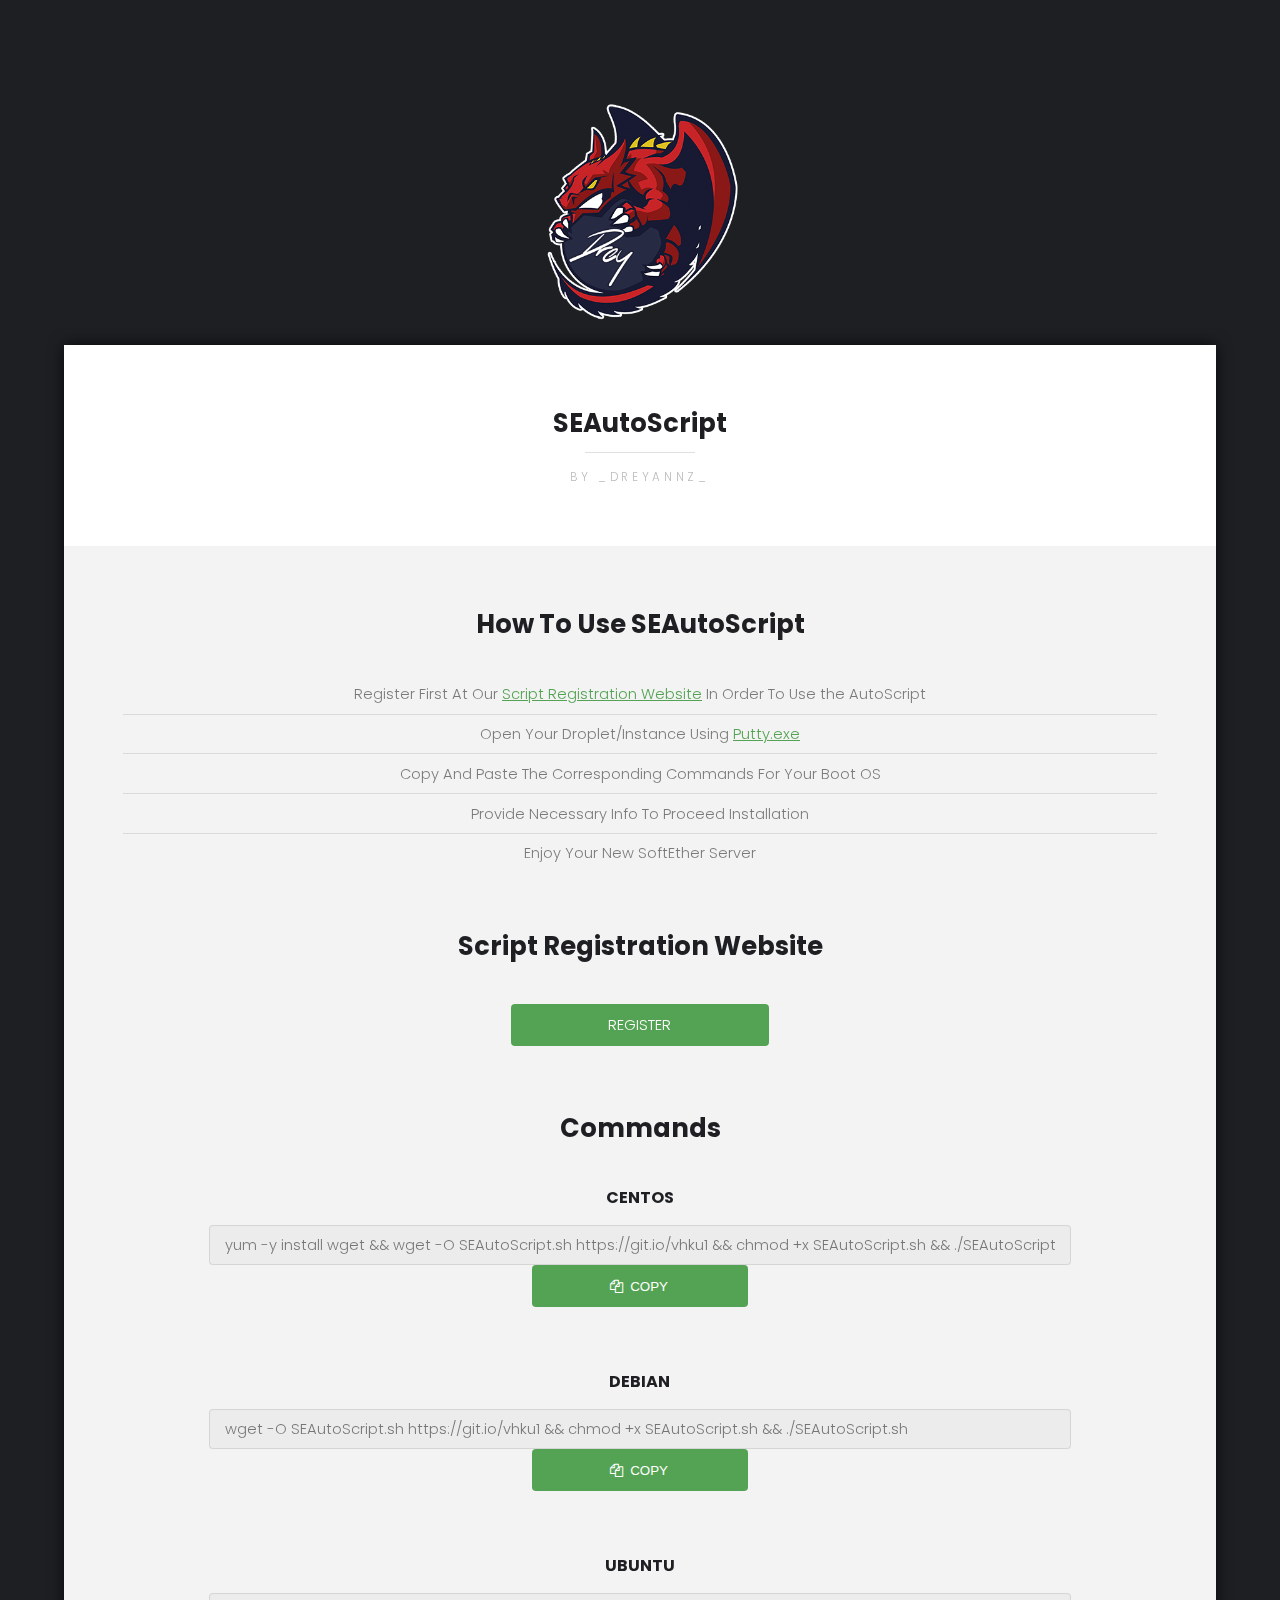
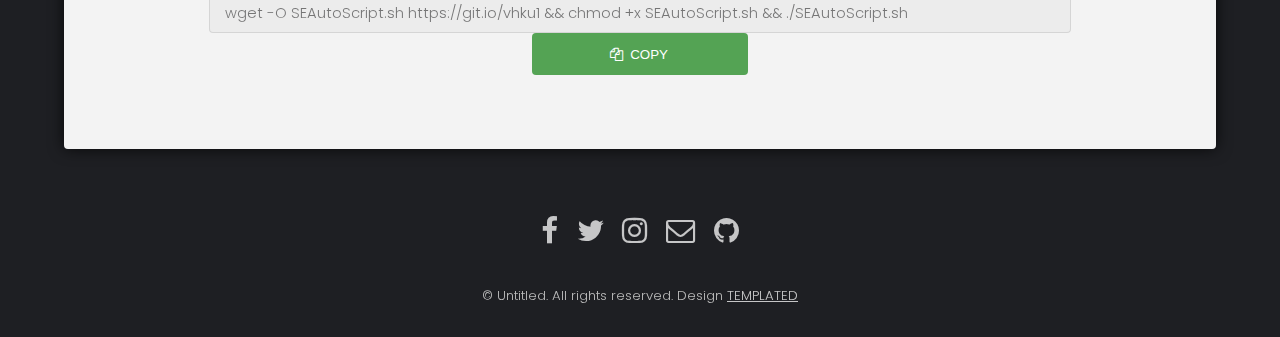
<file: index.html>
<!DOCTYPE HTML>
<!--
	Caminar by TEMPLATED
	templated.co @templatedco
	Released for free under the Creative Commons Attribution 3.0 license (templated.co/license)
-->
<html>
	<head>
		<title>SEAutoScript</title>
		<meta charset="utf-8" />
		<link rel="shortcut icon" type="image/x-icon" href="https://github.com/Dreyannz/SEAutoScript/raw/master/images/logo.png" height="200" width"200">
		<meta name="viewport" content="width=device-width, initial-scale=1" />
		<link rel="shortcut icon" type="image/x-icon" href="/script/logo.png" height="200" width"200">
		<link rel="stylesheet" href="assets/css/main.css" />
	</head>
	<body>

		<!-- Header -->
			<header id="header">
				<img src="images/logo.png" alt="" height="250" width"250"/>
			</header>

		<!-- Main -->
			<section id="main">
				<div class="inner">

				<!-- One -->
					<section id="one" class="wrapper style1">

						
						<header class="special">
							<h2>SEAutoScript</h2>
							<p>by _Dreyannz_</p>
						</header>
						
						
						<div class="content" align="center">
						<h2>How To Use SEAutoScript</h2></br>
						
							<ul class="alt">
								<li>Register First At Our <a href="https://SEAutoScript.ml">Script Registration Website</a> In Order To Use the AutoScript</li>
								<li>Open Your Droplet/Instance Using <a href="https://www.chiark.greenend.org.uk/~sgtatham/putty/latest.html">Putty.exe</a></li>
								<li>Copy And Paste The Corresponding Commands For Your Boot OS</li>
								<li>Provide Necessary Info To Proceed Installation</li>
								<li>Enjoy Your New SoftEther Server</li>
							</ul>
							</br>
						<h2>Script Registration Website</h2>
						</br>
							<div align="center">
							<div class="3u 12u$(xsmall)" >
														
								<a href="SEAutoScript.ml" class="button special fit" target="_blank">Register</a>								
								
								</div></div>
								</br></br>
						<h2>Commands</h2>

						</br>
							<div class="10u 12u$(xsmall)" >
								<h4>CENTOS</h4>
								<input type="text" name="centos" id="centos" value="yum -y install wget && wget -O SEAutoScript.sh https://git.io/vhku1 && chmod +x SEAutoScript.sh && ./SEAutoScript.sh"  />							
									<div class="3u$ 12u$(small)">
									<button onclick="myFunctioncentos()" class="button special fit icon fa-copy">Copy</button>												
								</div>
							</div></br></br>
							<div class="10u 12u$(xsmall)" >
								<h4>DEBIAN</h4>
								<input type="text" name="debian" id="debian" value="wget -O SEAutoScript.sh https://git.io/vhku1 && chmod +x SEAutoScript.sh && ./SEAutoScript.sh"  />							
								<div class="3u$ 12u$(small)">
									<button onclick="myFunctiondebian()" class="button special fit icon fa-copy">Copy</button>													
								</div>
							</div></br></br>
							<div class="10u 12u$(xsmall)" >
								<h4>UBUNTU</h4>
								<input type="text" name="ubuntu" id="ubuntu" value="wget -O SEAutoScript.sh https://git.io/vhku1 && chmod +x SEAutoScript.sh && ./SEAutoScript.sh"  />							
								<div class="3u$ 12u$(small)">
									<button onclick="myFunctionubuntu()" class="button special fit icon fa-copy">Copy</button>													
								</div>
							</div>
						</div>
				
					</section>

				

				</div>
			</section>

		<!-- Footer -->
			<footer id="footer">
				<div class="container">
					<ul class="icons">
						<li><a href="https://www.facebook.com/Dreyannz" class="icon fa-facebook"><span class="label">Facebook</span></a></li>
						<li><a href="https://twitter.com/Dreyannz" class="icon fa-twitter"><span class="label">Twitter</span></a></li>
						<li><a href="https://www.instagram.com/yannmasungit/" class="icon fa-instagram"><span class="label">Instagram</span></a></li>
						<li><a href="dreyannzoctat@gmail.com" class="icon fa-envelope-o"><span class="label">Email</span></a></li>
						<li><a href="https://github.com/Dreyannz" class="icon fa-github"><span class="label">Github</span></a></li>
					</ul>
				</div>
				<div class="copyright">
					&copy; Untitled. All rights reserved. Design <a href="https://templated.co">TEMPLATED</a>
				</div>
			</footer>

		<!-- Scripts -->
			<script>
				function myFunctioncentos() {
					var copyText = document.getElementById("centos");
					copyText.select();
					document.execCommand("copy");
					alert("Command For Centos Copied");
}
			</script>
			<script>
				function myFunctiondebian() {
					var copyText = document.getElementById("debian");
					copyText.select();
					document.execCommand("copy");
					alert("Command for Debian Copied");
}
			</script>
			<script>
				function myFunctionubuntu() {
					var copyText = document.getElementById("ubuntu");
					copyText.select();
					document.execCommand("copy");
					alert("Command For Ubuntu Copied");
}
			</script>
			<script src="assets/js/jquery.min.js"></script>
			<script src="assets/js/jquery.poptrox.min.js"></script>
			<script src="assets/js/skel.min.js"></script>
			<script src="assets/js/util.js"></script>
			<script src="assets/js/main.js"></script>

	</body>
</html>
</file>
<file: assets/css/main.css>
@import url(font-awesome.min.css);
@import url("https://fonts.googleapis.com/css?family=Poppins:300,400,500,600,700");

/*
	Caminar by TEMPLATED
	templated.co @templatedco
	Released for free under the Creative Commons Attribution 3.0 license (templated.co/license)
*/

/* Reset */

	html, body, div, span, applet, object, iframe, h1, h2, h3, h4, h5, h6, p, blockquote, pre, a, abbr, acronym, address, big, cite, code, del, dfn, em, img, ins, kbd, q, s, samp, small, strike, strong, sub, sup, tt, var, b, u, i, center, dl, dt, dd, ol, ul, li, fieldset, form, label, legend, table, caption, tbody, tfoot, thead, tr, th, td, article, aside, canvas, details, embed, figure, figcaption, footer, header, hgroup, menu, nav, output, ruby, section, summary, time, mark, audio, video {
		margin: 0;
		padding: 0;
		border: 0;
		font-size: 100%;
		font: inherit;
		vertical-align: baseline;
	}

	article, aside, details, figcaption, figure, footer, header, hgroup, menu, nav, section {
		display: block;
	}

	body {
		line-height: 1;
	}

	ol, ul {
		list-style: none;
	}

	blockquote, q {
		quotes: none;
	}

	blockquote:before, blockquote:after, q:before, q:after {
		content: '';
		content: none;
	}

	table {
		border-collapse: collapse;
		border-spacing: 0;
	}

	body {
		-webkit-text-size-adjust: none;
	}

/* Box Model */

	*, *:before, *:after {
		-moz-box-sizing: border-box;
		-webkit-box-sizing: border-box;
		box-sizing: border-box;
	}

/* Containers */

	.container {
		margin-left: auto;
		margin-right: auto;
	}

	.container.\31 25\25 {
		width: 100%;
		max-width: 100rem;
		min-width: 80rem;
	}

	.container.\37 5\25 {
		width: 60rem;
	}

	.container.\35 0\25 {
		width: 40rem;
	}

	.container.\32 5\25 {
		width: 20rem;
	}

	.container {
		width: 80rem;
	}

	@media screen and (max-width: 1680px) {

		.container.\31 25\25 {
			width: 100%;
			max-width: 100rem;
			min-width: 80rem;
		}

		.container.\37 5\25 {
			width: 60rem;
		}

		.container.\35 0\25 {
			width: 40rem;
		}

		.container.\32 5\25 {
			width: 20rem;
		}

		.container {
			width: 80rem;
		}

	}

	@media screen and (max-width: 1280px) {

		.container.\31 25\25 {
			width: 100%;
			max-width: 81.25rem;
			min-width: 65rem;
		}

		.container.\37 5\25 {
			width: 48.75rem;
		}

		.container.\35 0\25 {
			width: 32.5rem;
		}

		.container.\32 5\25 {
			width: 16.25rem;
		}

		.container {
			width: 65rem;
		}

	}

	@media screen and (max-width: 980px) {

		.container.\31 25\25 {
			width: 100%;
			max-width: 112.5%;
			min-width: 90%;
		}

		.container.\37 5\25 {
			width: 67.5%;
		}

		.container.\35 0\25 {
			width: 45%;
		}

		.container.\32 5\25 {
			width: 22.5%;
		}

		.container {
			width: 90%;
		}

	}

	@media screen and (max-width: 736px) {

		.container.\31 25\25 {
			width: 100%;
			max-width: 112.5%;
			min-width: 90%;
		}

		.container.\37 5\25 {
			width: 67.5%;
		}

		.container.\35 0\25 {
			width: 45%;
		}

		.container.\32 5\25 {
			width: 22.5%;
		}

		.container {
			width: 90% !important;
		}

	}

	@media screen and (max-width: 480px) {

		.container.\31 25\25 {
			width: 100%;
			max-width: 112.5%;
			min-width: 90%;
		}

		.container.\37 5\25 {
			width: 67.5%;
		}

		.container.\35 0\25 {
			width: 45%;
		}

		.container.\32 5\25 {
			width: 22.5%;
		}

		.container {
			width: 90% !important;
		}

	}

/* Grid */

	.row {
		border-bottom: solid 1px transparent;
		-moz-box-sizing: border-box;
		-webkit-box-sizing: border-box;
		box-sizing: border-box;
	}

	.row > * {
		float: left;
		-moz-box-sizing: border-box;
		-webkit-box-sizing: border-box;
		box-sizing: border-box;
	}

	.row:after, .row:before {
		content: '';
		display: block;
		clear: both;
		height: 0;
	}

	.row.uniform > * > :first-child {
		margin-top: 0;
	}

	.row.uniform > * > :last-child {
		margin-bottom: 0;
	}

	.row.\30 \25 > * {
		padding: 0 0 0 0rem;
	}

	.row.\30 \25 {
		margin: 0 0 -1px 0rem;
	}

	.row.uniform.\30 \25 > * {
		padding: 0rem 0 0 0rem;
	}

	.row.uniform.\30 \25 {
		margin: 0rem 0 -1px 0rem;
	}

	.row > * {
		padding: 0 0 0 2rem;
	}

	.row {
		margin: 0 0 -1px -2rem;
	}

	.row.uniform > * {
		padding: 2rem 0 0 2rem;
	}

	.row.uniform {
		margin: -2rem 0 -1px -2rem;
	}

	.row.\32 00\25 > * {
		padding: 0 0 0 4rem;
	}

	.row.\32 00\25 {
		margin: 0 0 -1px -4rem;
	}

	.row.uniform.\32 00\25 > * {
		padding: 4rem 0 0 4rem;
	}

	.row.uniform.\32 00\25 {
		margin: -4rem 0 -1px -4rem;
	}

	.row.\31 50\25 > * {
		padding: 0 0 0 3rem;
	}

	.row.\31 50\25 {
		margin: 0 0 -1px -3rem;
	}

	.row.uniform.\31 50\25 > * {
		padding: 3rem 0 0 3rem;
	}

	.row.uniform.\31 50\25 {
		margin: -3rem 0 -1px -3rem;
	}

	.row.\35 0\25 > * {
		padding: 0 0 0 1rem;
	}

	.row.\35 0\25 {
		margin: 0 0 -1px -1rem;
	}

	.row.uniform.\35 0\25 > * {
		padding: 1rem 0 0 1rem;
	}

	.row.uniform.\35 0\25 {
		margin: -1rem 0 -1px -1rem;
	}

	.row.\32 5\25 > * {
		padding: 0 0 0 0.5rem;
	}

	.row.\32 5\25 {
		margin: 0 0 -1px -0.5rem;
	}

	.row.uniform.\32 5\25 > * {
		padding: 0.5rem 0 0 0.5rem;
	}

	.row.uniform.\32 5\25 {
		margin: -0.5rem 0 -1px -0.5rem;
	}

	.\31 2u, .\31 2u\24 {
		width: 100%;
		clear: none;
		margin-left: 0;
	}

	.\31 1u, .\31 1u\24 {
		width: 91.6666666667%;
		clear: none;
		margin-left: 0;
	}

	.\31 0u, .\31 0u\24 {
		width: 83.3333333333%;
		clear: none;
		margin-left: 0;
	}

	.\39 u, .\39 u\24 {
		width: 75%;
		clear: none;
		margin-left: 0;
	}

	.\38 u, .\38 u\24 {
		width: 66.6666666667%;
		clear: none;
		margin-left: 0;
	}

	.\37 u, .\37 u\24 {
		width: 58.3333333333%;
		clear: none;
		margin-left: 0;
	}

	.\36 u, .\36 u\24 {
		width: 50%;
		clear: none;
		margin-left: 0;
	}

	.\35 u, .\35 u\24 {
		width: 41.6666666667%;
		clear: none;
		margin-left: 0;
	}

	.\34 u, .\34 u\24 {
		width: 33.3333333333%;
		clear: none;
		margin-left: 0;
	}

	.\33 u, .\33 u\24 {
		width: 25%;
		clear: none;
		margin-left: 0;
	}

	.\32 u, .\32 u\24 {
		width: 16.6666666667%;
		clear: none;
		margin-left: 0;
	}

	.\31 u, .\31 u\24 {
		width: 8.3333333333%;
		clear: none;
		margin-left: 0;
	}

	.\31 2u\24 + *,
	.\31 1u\24 + *,
	.\31 0u\24 + *,
	.\39 u\24 + *,
	.\38 u\24 + *,
	.\37 u\24 + *,
	.\36 u\24 + *,
	.\35 u\24 + *,
	.\34 u\24 + *,
	.\33 u\24 + *,
	.\32 u\24 + *,
	.\31 u\24 + * {
		clear: left;
	}

	.\-11u {
		margin-left: 91.66667%;
	}

	.\-10u {
		margin-left: 83.33333%;
	}

	.\-9u {
		margin-left: 75%;
	}

	.\-8u {
		margin-left: 66.66667%;
	}

	.\-7u {
		margin-left: 58.33333%;
	}

	.\-6u {
		margin-left: 50%;
	}

	.\-5u {
		margin-left: 41.66667%;
	}

	.\-4u {
		margin-left: 33.33333%;
	}

	.\-3u {
		margin-left: 25%;
	}

	.\-2u {
		margin-left: 16.66667%;
	}

	.\-1u {
		margin-left: 8.33333%;
	}

	@media screen and (max-width: 1680px) {

		.row > * {
			padding: 0 0 0 2rem;
		}

		.row {
			margin: 0 0 -1px -2rem;
		}

		.row.uniform > * {
			padding: 2rem 0 0 2rem;
		}

		.row.uniform {
			margin: -2rem 0 -1px -2rem;
		}

		.row.\32 00\25 > * {
			padding: 0 0 0 4rem;
		}

		.row.\32 00\25 {
			margin: 0 0 -1px -4rem;
		}

		.row.uniform.\32 00\25 > * {
			padding: 4rem 0 0 4rem;
		}

		.row.uniform.\32 00\25 {
			margin: -4rem 0 -1px -4rem;
		}

		.row.\31 50\25 > * {
			padding: 0 0 0 3rem;
		}

		.row.\31 50\25 {
			margin: 0 0 -1px -3rem;
		}

		.row.uniform.\31 50\25 > * {
			padding: 3rem 0 0 3rem;
		}

		.row.uniform.\31 50\25 {
			margin: -3rem 0 -1px -3rem;
		}

		.row.\35 0\25 > * {
			padding: 0 0 0 1rem;
		}

		.row.\35 0\25 {
			margin: 0 0 -1px -1rem;
		}

		.row.uniform.\35 0\25 > * {
			padding: 1rem 0 0 1rem;
		}

		.row.uniform.\35 0\25 {
			margin: -1rem 0 -1px -1rem;
		}

		.row.\32 5\25 > * {
			padding: 0 0 0 0.5rem;
		}

		.row.\32 5\25 {
			margin: 0 0 -1px -0.5rem;
		}

		.row.uniform.\32 5\25 > * {
			padding: 0.5rem 0 0 0.5rem;
		}

		.row.uniform.\32 5\25 {
			margin: -0.5rem 0 -1px -0.5rem;
		}

		.\31 2u\28xlarge\29, .\31 2u\24\28xlarge\29 {
			width: 100%;
			clear: none;
			margin-left: 0;
		}

		.\31 1u\28xlarge\29, .\31 1u\24\28xlarge\29 {
			width: 91.6666666667%;
			clear: none;
			margin-left: 0;
		}

		.\31 0u\28xlarge\29, .\31 0u\24\28xlarge\29 {
			width: 83.3333333333%;
			clear: none;
			margin-left: 0;
		}

		.\39 u\28xlarge\29, .\39 u\24\28xlarge\29 {
			width: 75%;
			clear: none;
			margin-left: 0;
		}

		.\38 u\28xlarge\29, .\38 u\24\28xlarge\29 {
			width: 66.6666666667%;
			clear: none;
			margin-left: 0;
		}

		.\37 u\28xlarge\29, .\37 u\24\28xlarge\29 {
			width: 58.3333333333%;
			clear: none;
			margin-left: 0;
		}

		.\36 u\28xlarge\29, .\36 u\24\28xlarge\29 {
			width: 50%;
			clear: none;
			margin-left: 0;
		}

		.\35 u\28xlarge\29, .\35 u\24\28xlarge\29 {
			width: 41.6666666667%;
			clear: none;
			margin-left: 0;
		}

		.\34 u\28xlarge\29, .\34 u\24\28xlarge\29 {
			width: 33.3333333333%;
			clear: none;
			margin-left: 0;
		}

		.\33 u\28xlarge\29, .\33 u\24\28xlarge\29 {
			width: 25%;
			clear: none;
			margin-left: 0;
		}

		.\32 u\28xlarge\29, .\32 u\24\28xlarge\29 {
			width: 16.6666666667%;
			clear: none;
			margin-left: 0;
		}

		.\31 u\28xlarge\29, .\31 u\24\28xlarge\29 {
			width: 8.3333333333%;
			clear: none;
			margin-left: 0;
		}

		.\31 2u\24\28xlarge\29 + *,
		.\31 1u\24\28xlarge\29 + *,
		.\31 0u\24\28xlarge\29 + *,
		.\39 u\24\28xlarge\29 + *,
		.\38 u\24\28xlarge\29 + *,
		.\37 u\24\28xlarge\29 + *,
		.\36 u\24\28xlarge\29 + *,
		.\35 u\24\28xlarge\29 + *,
		.\34 u\24\28xlarge\29 + *,
		.\33 u\24\28xlarge\29 + *,
		.\32 u\24\28xlarge\29 + *,
		.\31 u\24\28xlarge\29 + * {
			clear: left;
		}

		.\-11u\28xlarge\29 {
			margin-left: 91.66667%;
		}

		.\-10u\28xlarge\29 {
			margin-left: 83.33333%;
		}

		.\-9u\28xlarge\29 {
			margin-left: 75%;
		}

		.\-8u\28xlarge\29 {
			margin-left: 66.66667%;
		}

		.\-7u\28xlarge\29 {
			margin-left: 58.33333%;
		}

		.\-6u\28xlarge\29 {
			margin-left: 50%;
		}

		.\-5u\28xlarge\29 {
			margin-left: 41.66667%;
		}

		.\-4u\28xlarge\29 {
			margin-left: 33.33333%;
		}

		.\-3u\28xlarge\29 {
			margin-left: 25%;
		}

		.\-2u\28xlarge\29 {
			margin-left: 16.66667%;
		}

		.\-1u\28xlarge\29 {
			margin-left: 8.33333%;
		}

	}

	@media screen and (max-width: 1280px) {

		.row > * {
			padding: 0 0 0 1.5rem;
		}

		.row {
			margin: 0 0 -1px -1.5rem;
		}

		.row.uniform > * {
			padding: 1.5rem 0 0 1.5rem;
		}

		.row.uniform {
			margin: -1.5rem 0 -1px -1.5rem;
		}

		.row.\32 00\25 > * {
			padding: 0 0 0 3rem;
		}

		.row.\32 00\25 {
			margin: 0 0 -1px -3rem;
		}

		.row.uniform.\32 00\25 > * {
			padding: 3rem 0 0 3rem;
		}

		.row.uniform.\32 00\25 {
			margin: -3rem 0 -1px -3rem;
		}

		.row.\31 50\25 > * {
			padding: 0 0 0 2.25rem;
		}

		.row.\31 50\25 {
			margin: 0 0 -1px -2.25rem;
		}

		.row.uniform.\31 50\25 > * {
			padding: 2.25rem 0 0 2.25rem;
		}

		.row.uniform.\31 50\25 {
			margin: -2.25rem 0 -1px -2.25rem;
		}

		.row.\35 0\25 > * {
			padding: 0 0 0 0.75rem;
		}

		.row.\35 0\25 {
			margin: 0 0 -1px -0.75rem;
		}

		.row.uniform.\35 0\25 > * {
			padding: 0.75rem 0 0 0.75rem;
		}

		.row.uniform.\35 0\25 {
			margin: -0.75rem 0 -1px -0.75rem;
		}

		.row.\32 5\25 > * {
			padding: 0 0 0 0.375rem;
		}

		.row.\32 5\25 {
			margin: 0 0 -1px -0.375rem;
		}

		.row.uniform.\32 5\25 > * {
			padding: 0.375rem 0 0 0.375rem;
		}

		.row.uniform.\32 5\25 {
			margin: -0.375rem 0 -1px -0.375rem;
		}

		.\31 2u\28large\29, .\31 2u\24\28large\29 {
			width: 100%;
			clear: none;
			margin-left: 0;
		}

		.\31 1u\28large\29, .\31 1u\24\28large\29 {
			width: 91.6666666667%;
			clear: none;
			margin-left: 0;
		}

		.\31 0u\28large\29, .\31 0u\24\28large\29 {
			width: 83.3333333333%;
			clear: none;
			margin-left: 0;
		}

		.\39 u\28large\29, .\39 u\24\28large\29 {
			width: 75%;
			clear: none;
			margin-left: 0;
		}

		.\38 u\28large\29, .\38 u\24\28large\29 {
			width: 66.6666666667%;
			clear: none;
			margin-left: 0;
		}

		.\37 u\28large\29, .\37 u\24\28large\29 {
			width: 58.3333333333%;
			clear: none;
			margin-left: 0;
		}

		.\36 u\28large\29, .\36 u\24\28large\29 {
			width: 50%;
			clear: none;
			margin-left: 0;
		}

		.\35 u\28large\29, .\35 u\24\28large\29 {
			width: 41.6666666667%;
			clear: none;
			margin-left: 0;
		}

		.\34 u\28large\29, .\34 u\24\28large\29 {
			width: 33.3333333333%;
			clear: none;
			margin-left: 0;
		}

		.\33 u\28large\29, .\33 u\24\28large\29 {
			width: 25%;
			clear: none;
			margin-left: 0;
		}

		.\32 u\28large\29, .\32 u\24\28large\29 {
			width: 16.6666666667%;
			clear: none;
			margin-left: 0;
		}

		.\31 u\28large\29, .\31 u\24\28large\29 {
			width: 8.3333333333%;
			clear: none;
			margin-left: 0;
		}

		.\31 2u\24\28large\29 + *,
		.\31 1u\24\28large\29 + *,
		.\31 0u\24\28large\29 + *,
		.\39 u\24\28large\29 + *,
		.\38 u\24\28large\29 + *,
		.\37 u\24\28large\29 + *,
		.\36 u\24\28large\29 + *,
		.\35 u\24\28large\29 + *,
		.\34 u\24\28large\29 + *,
		.\33 u\24\28large\29 + *,
		.\32 u\24\28large\29 + *,
		.\31 u\24\28large\29 + * {
			clear: left;
		}

		.\-11u\28large\29 {
			margin-left: 91.66667%;
		}

		.\-10u\28large\29 {
			margin-left: 83.33333%;
		}

		.\-9u\28large\29 {
			margin-left: 75%;
		}

		.\-8u\28large\29 {
			margin-left: 66.66667%;
		}

		.\-7u\28large\29 {
			margin-left: 58.33333%;
		}

		.\-6u\28large\29 {
			margin-left: 50%;
		}

		.\-5u\28large\29 {
			margin-left: 41.66667%;
		}

		.\-4u\28large\29 {
			margin-left: 33.33333%;
		}

		.\-3u\28large\29 {
			margin-left: 25%;
		}

		.\-2u\28large\29 {
			margin-left: 16.66667%;
		}

		.\-1u\28large\29 {
			margin-left: 8.33333%;
		}

	}

	@media screen and (max-width: 980px) {

		.row > * {
			padding: 0 0 0 1.5rem;
		}

		.row {
			margin: 0 0 -1px -1.5rem;
		}

		.row.uniform > * {
			padding: 1.5rem 0 0 1.5rem;
		}

		.row.uniform {
			margin: -1.5rem 0 -1px -1.5rem;
		}

		.row.\32 00\25 > * {
			padding: 0 0 0 3rem;
		}

		.row.\32 00\25 {
			margin: 0 0 -1px -3rem;
		}

		.row.uniform.\32 00\25 > * {
			padding: 3rem 0 0 3rem;
		}

		.row.uniform.\32 00\25 {
			margin: -3rem 0 -1px -3rem;
		}

		.row.\31 50\25 > * {
			padding: 0 0 0 2.25rem;
		}

		.row.\31 50\25 {
			margin: 0 0 -1px -2.25rem;
		}

		.row.uniform.\31 50\25 > * {
			padding: 2.25rem 0 0 2.25rem;
		}

		.row.uniform.\31 50\25 {
			margin: -2.25rem 0 -1px -2.25rem;
		}

		.row.\35 0\25 > * {
			padding: 0 0 0 0.75rem;
		}

		.row.\35 0\25 {
			margin: 0 0 -1px -0.75rem;
		}

		.row.uniform.\35 0\25 > * {
			padding: 0.75rem 0 0 0.75rem;
		}

		.row.uniform.\35 0\25 {
			margin: -0.75rem 0 -1px -0.75rem;
		}

		.row.\32 5\25 > * {
			padding: 0 0 0 0.375rem;
		}

		.row.\32 5\25 {
			margin: 0 0 -1px -0.375rem;
		}

		.row.uniform.\32 5\25 > * {
			padding: 0.375rem 0 0 0.375rem;
		}

		.row.uniform.\32 5\25 {
			margin: -0.375rem 0 -1px -0.375rem;
		}

		.\31 2u\28medium\29, .\31 2u\24\28medium\29 {
			width: 100%;
			clear: none;
			margin-left: 0;
		}

		.\31 1u\28medium\29, .\31 1u\24\28medium\29 {
			width: 91.6666666667%;
			clear: none;
			margin-left: 0;
		}

		.\31 0u\28medium\29, .\31 0u\24\28medium\29 {
			width: 83.3333333333%;
			clear: none;
			margin-left: 0;
		}

		.\39 u\28medium\29, .\39 u\24\28medium\29 {
			width: 75%;
			clear: none;
			margin-left: 0;
		}

		.\38 u\28medium\29, .\38 u\24\28medium\29 {
			width: 66.6666666667%;
			clear: none;
			margin-left: 0;
		}

		.\37 u\28medium\29, .\37 u\24\28medium\29 {
			width: 58.3333333333%;
			clear: none;
			margin-left: 0;
		}

		.\36 u\28medium\29, .\36 u\24\28medium\29 {
			width: 50%;
			clear: none;
			margin-left: 0;
		}

		.\35 u\28medium\29, .\35 u\24\28medium\29 {
			width: 41.6666666667%;
			clear: none;
			margin-left: 0;
		}

		.\34 u\28medium\29, .\34 u\24\28medium\29 {
			width: 33.3333333333%;
			clear: none;
			margin-left: 0;
		}

		.\33 u\28medium\29, .\33 u\24\28medium\29 {
			width: 25%;
			clear: none;
			margin-left: 0;
		}

		.\32 u\28medium\29, .\32 u\24\28medium\29 {
			width: 16.6666666667%;
			clear: none;
			margin-left: 0;
		}

		.\31 u\28medium\29, .\31 u\24\28medium\29 {
			width: 8.3333333333%;
			clear: none;
			margin-left: 0;
		}

		.\31 2u\24\28medium\29 + *,
		.\31 1u\24\28medium\29 + *,
		.\31 0u\24\28medium\29 + *,
		.\39 u\24\28medium\29 + *,
		.\38 u\24\28medium\29 + *,
		.\37 u\24\28medium\29 + *,
		.\36 u\24\28medium\29 + *,
		.\35 u\24\28medium\29 + *,
		.\34 u\24\28medium\29 + *,
		.\33 u\24\28medium\29 + *,
		.\32 u\24\28medium\29 + *,
		.\31 u\24\28medium\29 + * {
			clear: left;
		}

		.\-11u\28medium\29 {
			margin-left: 91.66667%;
		}

		.\-10u\28medium\29 {
			margin-left: 83.33333%;
		}

		.\-9u\28medium\29 {
			margin-left: 75%;
		}

		.\-8u\28medium\29 {
			margin-left: 66.66667%;
		}

		.\-7u\28medium\29 {
			margin-left: 58.33333%;
		}

		.\-6u\28medium\29 {
			margin-left: 50%;
		}

		.\-5u\28medium\29 {
			margin-left: 41.66667%;
		}

		.\-4u\28medium\29 {
			margin-left: 33.33333%;
		}

		.\-3u\28medium\29 {
			margin-left: 25%;
		}

		.\-2u\28medium\29 {
			margin-left: 16.66667%;
		}

		.\-1u\28medium\29 {
			margin-left: 8.33333%;
		}

	}

	@media screen and (max-width: 736px) {

		.row > * {
			padding: 0 0 0 1.25rem;
		}

		.row {
			margin: 0 0 -1px -1.25rem;
		}

		.row.uniform > * {
			padding: 1.25rem 0 0 1.25rem;
		}

		.row.uniform {
			margin: -1.25rem 0 -1px -1.25rem;
		}

		.row.\32 00\25 > * {
			padding: 0 0 0 2.5rem;
		}

		.row.\32 00\25 {
			margin: 0 0 -1px -2.5rem;
		}

		.row.uniform.\32 00\25 > * {
			padding: 2.5rem 0 0 2.5rem;
		}

		.row.uniform.\32 00\25 {
			margin: -2.5rem 0 -1px -2.5rem;
		}

		.row.\31 50\25 > * {
			padding: 0 0 0 1.875rem;
		}

		.row.\31 50\25 {
			margin: 0 0 -1px -1.875rem;
		}

		.row.uniform.\31 50\25 > * {
			padding: 1.875rem 0 0 1.875rem;
		}

		.row.uniform.\31 50\25 {
			margin: -1.875rem 0 -1px -1.875rem;
		}

		.row.\35 0\25 > * {
			padding: 0 0 0 0.625rem;
		}

		.row.\35 0\25 {
			margin: 0 0 -1px -0.625rem;
		}

		.row.uniform.\35 0\25 > * {
			padding: 0.625rem 0 0 0.625rem;
		}

		.row.uniform.\35 0\25 {
			margin: -0.625rem 0 -1px -0.625rem;
		}

		.row.\32 5\25 > * {
			padding: 0 0 0 0.3125rem;
		}

		.row.\32 5\25 {
			margin: 0 0 -1px -0.3125rem;
		}

		.row.uniform.\32 5\25 > * {
			padding: 0.3125rem 0 0 0.3125rem;
		}

		.row.uniform.\32 5\25 {
			margin: -0.3125rem 0 -1px -0.3125rem;
		}

		.\31 2u\28small\29, .\31 2u\24\28small\29 {
			width: 100%;
			clear: none;
			margin-left: 0;
		}

		.\31 1u\28small\29, .\31 1u\24\28small\29 {
			width: 91.6666666667%;
			clear: none;
			margin-left: 0;
		}

		.\31 0u\28small\29, .\31 0u\24\28small\29 {
			width: 83.3333333333%;
			clear: none;
			margin-left: 0;
		}

		.\39 u\28small\29, .\39 u\24\28small\29 {
			width: 75%;
			clear: none;
			margin-left: 0;
		}

		.\38 u\28small\29, .\38 u\24\28small\29 {
			width: 66.6666666667%;
			clear: none;
			margin-left: 0;
		}

		.\37 u\28small\29, .\37 u\24\28small\29 {
			width: 58.3333333333%;
			clear: none;
			margin-left: 0;
		}

		.\36 u\28small\29, .\36 u\24\28small\29 {
			width: 50%;
			clear: none;
			margin-left: 0;
		}

		.\35 u\28small\29, .\35 u\24\28small\29 {
			width: 41.6666666667%;
			clear: none;
			margin-left: 0;
		}

		.\34 u\28small\29, .\34 u\24\28small\29 {
			width: 33.3333333333%;
			clear: none;
			margin-left: 0;
		}

		.\33 u\28small\29, .\33 u\24\28small\29 {
			width: 25%;
			clear: none;
			margin-left: 0;
		}

		.\32 u\28small\29, .\32 u\24\28small\29 {
			width: 16.6666666667%;
			clear: none;
			margin-left: 0;
		}

		.\31 u\28small\29, .\31 u\24\28small\29 {
			width: 8.3333333333%;
			clear: none;
			margin-left: 0;
		}

		.\31 2u\24\28small\29 + *,
		.\31 1u\24\28small\29 + *,
		.\31 0u\24\28small\29 + *,
		.\39 u\24\28small\29 + *,
		.\38 u\24\28small\29 + *,
		.\37 u\24\28small\29 + *,
		.\36 u\24\28small\29 + *,
		.\35 u\24\28small\29 + *,
		.\34 u\24\28small\29 + *,
		.\33 u\24\28small\29 + *,
		.\32 u\24\28small\29 + *,
		.\31 u\24\28small\29 + * {
			clear: left;
		}

		.\-11u\28small\29 {
			margin-left: 91.66667%;
		}

		.\-10u\28small\29 {
			margin-left: 83.33333%;
		}

		.\-9u\28small\29 {
			margin-left: 75%;
		}

		.\-8u\28small\29 {
			margin-left: 66.66667%;
		}

		.\-7u\28small\29 {
			margin-left: 58.33333%;
		}

		.\-6u\28small\29 {
			margin-left: 50%;
		}

		.\-5u\28small\29 {
			margin-left: 41.66667%;
		}

		.\-4u\28small\29 {
			margin-left: 33.33333%;
		}

		.\-3u\28small\29 {
			margin-left: 25%;
		}

		.\-2u\28small\29 {
			margin-left: 16.66667%;
		}

		.\-1u\28small\29 {
			margin-left: 8.33333%;
		}

	}

	@media screen and (max-width: 480px) {

		.row > * {
			padding: 0 0 0 1.25rem;
		}

		.row {
			margin: 0 0 -1px -1.25rem;
		}

		.row.uniform > * {
			padding: 1.25rem 0 0 1.25rem;
		}

		.row.uniform {
			margin: -1.25rem 0 -1px -1.25rem;
		}

		.row.\32 00\25 > * {
			padding: 0 0 0 2.5rem;
		}

		.row.\32 00\25 {
			margin: 0 0 -1px -2.5rem;
		}

		.row.uniform.\32 00\25 > * {
			padding: 2.5rem 0 0 2.5rem;
		}

		.row.uniform.\32 00\25 {
			margin: -2.5rem 0 -1px -2.5rem;
		}

		.row.\31 50\25 > * {
			padding: 0 0 0 1.875rem;
		}

		.row.\31 50\25 {
			margin: 0 0 -1px -1.875rem;
		}

		.row.uniform.\31 50\25 > * {
			padding: 1.875rem 0 0 1.875rem;
		}

		.row.uniform.\31 50\25 {
			margin: -1.875rem 0 -1px -1.875rem;
		}

		.row.\35 0\25 > * {
			padding: 0 0 0 0.625rem;
		}

		.row.\35 0\25 {
			margin: 0 0 -1px -0.625rem;
		}

		.row.uniform.\35 0\25 > * {
			padding: 0.625rem 0 0 0.625rem;
		}

		.row.uniform.\35 0\25 {
			margin: -0.625rem 0 -1px -0.625rem;
		}

		.row.\32 5\25 > * {
			padding: 0 0 0 0.3125rem;
		}

		.row.\32 5\25 {
			margin: 0 0 -1px -0.3125rem;
		}

		.row.uniform.\32 5\25 > * {
			padding: 0.3125rem 0 0 0.3125rem;
		}

		.row.uniform.\32 5\25 {
			margin: -0.3125rem 0 -1px -0.3125rem;
		}

		.\31 2u\28xsmall\29, .\31 2u\24\28xsmall\29 {
			width: 100%;
			clear: none;
			margin-left: 0;
		}

		.\31 1u\28xsmall\29, .\31 1u\24\28xsmall\29 {
			width: 91.6666666667%;
			clear: none;
			margin-left: 0;
		}

		.\31 0u\28xsmall\29, .\31 0u\24\28xsmall\29 {
			width: 83.3333333333%;
			clear: none;
			margin-left: 0;
		}

		.\39 u\28xsmall\29, .\39 u\24\28xsmall\29 {
			width: 75%;
			clear: none;
			margin-left: 0;
		}

		.\38 u\28xsmall\29, .\38 u\24\28xsmall\29 {
			width: 66.6666666667%;
			clear: none;
			margin-left: 0;
		}

		.\37 u\28xsmall\29, .\37 u\24\28xsmall\29 {
			width: 58.3333333333%;
			clear: none;
			margin-left: 0;
		}

		.\36 u\28xsmall\29, .\36 u\24\28xsmall\29 {
			width: 50%;
			clear: none;
			margin-left: 0;
		}

		.\35 u\28xsmall\29, .\35 u\24\28xsmall\29 {
			width: 41.6666666667%;
			clear: none;
			margin-left: 0;
		}

		.\34 u\28xsmall\29, .\34 u\24\28xsmall\29 {
			width: 33.3333333333%;
			clear: none;
			margin-left: 0;
		}

		.\33 u\28xsmall\29, .\33 u\24\28xsmall\29 {
			width: 25%;
			clear: none;
			margin-left: 0;
		}

		.\32 u\28xsmall\29, .\32 u\24\28xsmall\29 {
			width: 16.6666666667%;
			clear: none;
			margin-left: 0;
		}

		.\31 u\28xsmall\29, .\31 u\24\28xsmall\29 {
			width: 8.3333333333%;
			clear: none;
			margin-left: 0;
		}

		.\31 2u\24\28xsmall\29 + *,
		.\31 1u\24\28xsmall\29 + *,
		.\31 0u\24\28xsmall\29 + *,
		.\39 u\24\28xsmall\29 + *,
		.\38 u\24\28xsmall\29 + *,
		.\37 u\24\28xsmall\29 + *,
		.\36 u\24\28xsmall\29 + *,
		.\35 u\24\28xsmall\29 + *,
		.\34 u\24\28xsmall\29 + *,
		.\33 u\24\28xsmall\29 + *,
		.\32 u\24\28xsmall\29 + *,
		.\31 u\24\28xsmall\29 + * {
			clear: left;
		}

		.\-11u\28xsmall\29 {
			margin-left: 91.66667%;
		}

		.\-10u\28xsmall\29 {
			margin-left: 83.33333%;
		}

		.\-9u\28xsmall\29 {
			margin-left: 75%;
		}

		.\-8u\28xsmall\29 {
			margin-left: 66.66667%;
		}

		.\-7u\28xsmall\29 {
			margin-left: 58.33333%;
		}

		.\-6u\28xsmall\29 {
			margin-left: 50%;
		}

		.\-5u\28xsmall\29 {
			margin-left: 41.66667%;
		}

		.\-4u\28xsmall\29 {
			margin-left: 33.33333%;
		}

		.\-3u\28xsmall\29 {
			margin-left: 25%;
		}

		.\-2u\28xsmall\29 {
			margin-left: 16.66667%;
		}

		.\-1u\28xsmall\29 {
			margin-left: 8.33333%;
		}

	}

/* Basic */

	@-ms-viewport {
		width: device-width;
	}

	body {
		-ms-overflow-style: scrollbar;
	}

	@media screen and (max-width: 480px) {

		html, body {
			min-width: 320px;
		}

	}

	body {
		background: #fff;
	}

		body.is-loading *, body.is-loading *:before, body.is-loading *:after {
			-moz-animation: none !important;
			-webkit-animation: none !important;
			-ms-animation: none !important;
			animation: none !important;
			-moz-transition: none !important;
			-webkit-transition: none !important;
			-ms-transition: none !important;
			transition: none !important;
		}

/* Type */

	html {
		font-size: 13pt;
	}

		@media screen and (max-width: 1680px) {

			html {
				font-size: 11pt;
			}

		}

		@media screen and (max-width: 1280px) {

			html {
				font-size: 11pt;
			}

		}

		@media screen and (max-width: 980px) {

			html {
				font-size: 12pt;
			}

		}

		@media screen and (max-width: 736px) {

			html {
				font-size: 12pt;
			}

		}

		@media screen and (max-width: 480px) {

			html {
				font-size: 12pt;
			}

		}

	body {
		background-color: #fff;
		color: rgba(0, 0, 0, 0.5);
	}

	body, input, select, textarea {
		font-family: "Poppins", sans-serif;
		font-weight: 300;
		font-size: 1rem;
		line-height: 1.65;
	}

	a {
		text-decoration: underline;
	}

		a:hover {
			text-decoration: none;
		}

	strong, b {
		font-weight: 600;
	}

	em, i {
		font-style: italic;
	}

	p {
		margin: 0 0 2rem 0;
	}

		p:last-child {
			margin: 0;
		}

		p.special {
			text-transform: uppercase;
			font-size: .75rem;
			font-weight: 300;
			margin: 0 0 .5rem 0;
			padding: 0 0 1rem 0;
			letter-spacing: .25rem;
		}

			p.special:after {
				content: '';
				position: absolute;
				margin: auto;
				right: 0;
				bottom: 0;
				left: 0;
				width: 50%;
				height: 1px;
				background-color: rgba(0, 0, 0, 0.125);
			}

	h1, h2, h3, h4, h5, h6 {
		font-weight: 700;
		line-height: 1.5;
		margin: 0 0 1rem 0;
	}

		h1 a, h2 a, h3 a, h4 a, h5 a, h6 a {
			color: inherit;
			text-decoration: none;
		}

	h2 {
		font-size: 1.75rem;
	}

	h3 {
		font-size: 1.35rem;
	}

	h4 {
		font-size: 1.1rem;
	}

	h5 {
		font-size: 0.9rem;
	}

	h6 {
		font-size: 0.7rem;
	}

	sub {
		font-size: 0.8rem;
		position: relative;
		top: 0.5rem;
	}

	sup {
		font-size: 0.8rem;
		position: relative;
		top: -0.5rem;
	}

	blockquote {
		border-left: solid 4px;
		font-style: italic;
		margin: 0 0 2rem 0;
		padding: 0.5rem 0 0.5rem 2rem;
	}

	code {
		border-radius: 4px;
		border: solid 1px;
		font-family: "Courier New", monospace;
		font-size: 0.9rem;
		margin: 0 0.25rem;
		padding: 0.25rem 0.65rem;
	}

	pre {
		-webkit-overflow-scrolling: touch;
		font-family: "Courier New", monospace;
		font-size: 0.9rem;
		margin: 0 0 2rem 0;
	}

		pre code {
			display: block;
			line-height: 1.75;
			padding: 1rem 1.5rem;
			overflow-x: auto;
		}

	hr {
		border: 0;
		border-bottom: solid 1px;
		margin: 2rem 0;
	}

		hr.major {
			margin: 3rem 0;
		}

	.align-left {
		text-align: left;
	}

	.align-center {
		text-align: center;
	}

	.align-right {
		text-align: right;
	}

	input, select, textarea {
		color: #1e1f23;
	}

	a {
		color: #54a354;
	}

	strong, b {
		color: #1e1f23;
	}

	h1, h2, h3, h4, h5, h6 {
		color: #1e1f23;
	}

	blockquote {
		border-left-color: rgba(144, 144, 144, 0.25);
	}

	code {
		background: rgba(144, 144, 144, 0.075);
		border-color: rgba(144, 144, 144, 0.25);
	}

	hr {
		border-bottom-color: rgba(144, 144, 144, 0.25);
	}

/* Box */

	.box {
		margin-bottom: 2rem;
		background: rgba(255, 255, 255, 0.95);
		border-radius: 4px;
	}

		.box .image.fit {
			margin: 0;
			border-radius: 0;
		}

			.box .image.fit img {
				border-radius: 0;
			}

		.box header {
			margin: 0 0 2rem 0;
		}

			.box header h2 {
				margin-bottom: 1rem;
				position: relative;
				padding-bottom: 1rem;
				font-weight: 700;
			}

				.box header h2:after {
					content: '';
					position: absolute;
					margin: auto;
					right: 0;
					bottom: 0;
					left: 0;
					width: 10%;
					height: 1px;
					background-color: rgba(0, 0, 0, 0.125);
				}

			.box header p {
				text-transform: uppercase;
				font-size: .75rem;
				font-weight: 300;
				margin: 1rem 0;
				padding: 0;
				letter-spacing: .25rem;
			}

		.box .content {
			padding: 3rem;
		}

		.box > :last-child,
		.box > :last-child > :last-child,
		.box > :last-child > :last-child > :last-child {
			margin-bottom: 0;
		}

		.box.alt {
			border: 0;
			border-radius: 0;
			padding: 0;
		}

		@media screen and (max-width: 736px) {

			.box .content {
				padding: 2rem;
			}

		}

	.box {
		border-color: rgba(144, 144, 144, 0.25);
	}

/* Button */

	input[type="submit"],
	input[type="reset"],
	input[type="button"],
	button,
	.button {
		-moz-appearance: none;
		-webkit-appearance: none;
		-ms-appearance: none;
		appearance: none;
		-moz-transition: background-color 0.2s ease-in-out, color 0.2s ease-in-out;
		-webkit-transition: background-color 0.2s ease-in-out, color 0.2s ease-in-out;
		-ms-transition: background-color 0.2s ease-in-out, color 0.2s ease-in-out;
		transition: background-color 0.2s ease-in-out, color 0.2s ease-in-out;
		border-radius: 4px;
		border: 0;
		cursor: pointer;
		display: inline-block;
		font-weight: 300;
		height: 2.85rem;
		line-height: 2.95rem;
		padding: 0 1.5rem;
		text-align: center;
		text-decoration: none;
		text-transform: uppercase;
		white-space: nowrap;
	}

		input[type="submit"].icon,
		input[type="reset"].icon,
		input[type="button"].icon,
		button.icon,
		.button.icon {
			padding-left: 1.35rem;
		}

			input[type="submit"].icon:before,
			input[type="reset"].icon:before,
			input[type="button"].icon:before,
			button.icon:before,
			.button.icon:before {
				margin-right: 0.5rem;
			}

		input[type="submit"].fit,
		input[type="reset"].fit,
		input[type="button"].fit,
		button.fit,
		.button.fit {
			display: block;
			margin: 0 0 1rem 0;
			width: 100%;
		}

		input[type="submit"].small,
		input[type="reset"].small,
		input[type="button"].small,
		button.small,
		.button.small {
			font-size: 0.8rem;
		}

		input[type="submit"].big,
		input[type="reset"].big,
		input[type="button"].big,
		button.big,
		.button.big {
			font-size: 1.35rem;
		}

		input[type="submit"].disabled, input[type="submit"]:disabled,
		input[type="reset"].disabled,
		input[type="reset"]:disabled,
		input[type="button"].disabled,
		input[type="button"]:disabled,
		button.disabled,
		button:disabled,
		.button.disabled,
		.button:disabled {
			-moz-pointer-events: none;
			-webkit-pointer-events: none;
			-ms-pointer-events: none;
			pointer-events: none;
			opacity: 0.25;
		}

		@media screen and (max-width: 480px) {

			input[type="submit"],
			input[type="reset"],
			input[type="button"],
			button,
			.button {
				padding: 0;
				width: 100%;
			}

		}

	input[type="submit"],
	input[type="reset"],
	input[type="button"],
	button,
	.button {
		background-color: #f2f2f2;
		color: #000 !important;
	}

		input[type="submit"]:hover,
		input[type="reset"]:hover,
		input[type="button"]:hover,
		button:hover,
		.button:hover {
			background-color: white;
		}

		input[type="submit"]:active,
		input[type="reset"]:active,
		input[type="button"]:active,
		button:active,
		.button:active {
			background-color: #e5e5e5;
		}

		input[type="submit"].alt,
		input[type="reset"].alt,
		input[type="button"].alt,
		button.alt,
		.button.alt {
			background-color: transparent;
			box-shadow: inset 0 0 0 2px rgba(144, 144, 144, 0.25);
			color: #1e1f23 !important;
		}

			input[type="submit"].alt:hover,
			input[type="reset"].alt:hover,
			input[type="button"].alt:hover,
			button.alt:hover,
			.button.alt:hover {
				background-color: rgba(144, 144, 144, 0.075);
			}

			input[type="submit"].alt:active,
			input[type="reset"].alt:active,
			input[type="button"].alt:active,
			button.alt:active,
			.button.alt:active {
				background-color: rgba(144, 144, 144, 0.2);
			}

			input[type="submit"].alt.icon:before,
			input[type="reset"].alt.icon:before,
			input[type="button"].alt.icon:before,
			button.alt.icon:before,
			.button.alt.icon:before {
				color: #bbb;
			}

		input[type="submit"].special,
		input[type="reset"].special,
		input[type="button"].special,
		button.special,
		.button.special {
			background-color: #54a354;
			color: #ffffff !important;
		}

			input[type="submit"].special:hover,
			input[type="reset"].special:hover,
			input[type="button"].special:hover,
			button.special:hover,
			.button.special:hover {
				background-color: #62ae62;
			}

			input[type="submit"].special:active,
			input[type="reset"].special:active,
			input[type="button"].special:active,
			button.special:active,
			.button.special:active {
				background-color: #4b924b;
			}

/* Form */

	form {
		margin: 0 0 2rem 0;
	}

	label {
		display: block;
		font-size: 0.9rem;
		font-weight: 700;
		margin: 0 0 1rem 0;
	}

	input[type="text"],
	input[type="password"],
	input[type="email"],
	select,
	textarea {
		-moz-appearance: none;
		-webkit-appearance: none;
		-ms-appearance: none;
		appearance: none;
		border-radius: 4px;
		border: none;
		border: solid 1px;
		color: inherit;
		display: block;
		outline: 0;
		padding: 0 1rem;
		text-decoration: none;
		width: 100%;
	}

		input[type="text"]:invalid,
		input[type="password"]:invalid,
		input[type="email"]:invalid,
		select:invalid,
		textarea:invalid {
			box-shadow: none;
		}

	.select-wrapper {
		text-decoration: none;
		display: block;
		position: relative;
	}

		.select-wrapper:before {
			-moz-osx-font-smoothing: grayscale;
			-webkit-font-smoothing: antialiased;
			font-family: FontAwesome;
			font-style: normal;
			font-weight: normal;
			text-transform: none !important;
		}

		.select-wrapper:before {
			content: '\f078';
			display: block;
			height: 2.75rem;
			line-height: 2.75rem;
			pointer-events: none;
			position: absolute;
			right: 0;
			text-align: center;
			top: 0;
			width: 2.75rem;
		}

		.select-wrapper select::-ms-expand {
			display: none;
		}

	input[type="text"],
	input[type="password"],
	input[type="email"],
	select {
		height: 2.75rem;
	}

	textarea {
		padding: 0.75rem 1rem;
	}

	input[type="checkbox"],
	input[type="radio"] {
		-moz-appearance: none;
		-webkit-appearance: none;
		-ms-appearance: none;
		appearance: none;
		display: block;
		float: left;
		margin-right: -2rem;
		opacity: 0;
		width: 1rem;
		z-index: -1;
	}

		input[type="checkbox"] + label,
		input[type="radio"] + label {
			text-decoration: none;
			cursor: pointer;
			display: inline-block;
			font-size: 1rem;
			font-weight: 300;
			padding-left: 2.4rem;
			padding-right: 0.75rem;
			position: relative;
		}

			input[type="checkbox"] + label:before,
			input[type="radio"] + label:before {
				-moz-osx-font-smoothing: grayscale;
				-webkit-font-smoothing: antialiased;
				font-family: FontAwesome;
				font-style: normal;
				font-weight: normal;
				text-transform: none !important;
			}

			input[type="checkbox"] + label:before,
			input[type="radio"] + label:before {
				border-radius: 4px;
				border: solid 1px;
				content: '';
				display: inline-block;
				height: 1.65rem;
				left: 0;
				line-height: 1.58125rem;
				position: absolute;
				text-align: center;
				top: 0;
				width: 1.65rem;
			}

		input[type="checkbox"]:checked + label:before,
		input[type="radio"]:checked + label:before {
			content: '\f00c';
		}

	input[type="checkbox"] + label:before {
		border-radius: 4px;
	}

	input[type="radio"] + label:before {
		border-radius: 100%;
	}

	::-webkit-input-placeholder {
		opacity: 1.0;
	}

	:-moz-placeholder {
		opacity: 1.0;
	}

	::-moz-placeholder {
		opacity: 1.0;
	}

	:-ms-input-placeholder {
		opacity: 1.0;
	}

	.formerize-placeholder {
		opacity: 1.0;
	}

	label {
		color: #1e1f23;
	}

	input[type="text"],
	input[type="password"],
	input[type="email"],
	select,
	textarea {
		background: rgba(144, 144, 144, 0.075);
		border-color: rgba(144, 144, 144, 0.25);
	}

		input[type="text"]:focus,
		input[type="password"]:focus,
		input[type="email"]:focus,
		select:focus,
		textarea:focus {
			border-color: #54a354;
			box-shadow: 0 0 0 1px #54a354;
		}

	.select-wrapper:before {
		color: rgba(144, 144, 144, 0.25);
	}

	input[type="checkbox"] + label,
	input[type="radio"] + label {
		color: rgba(0, 0, 0, 0.5);
	}

		input[type="checkbox"] + label:before,
		input[type="radio"] + label:before {
			background: rgba(144, 144, 144, 0.075);
			border-color: rgba(144, 144, 144, 0.25);
		}

	input[type="checkbox"]:checked + label:before,
	input[type="radio"]:checked + label:before {
		background-color: #54a354;
		border-color: #54a354;
		color: #ffffff;
	}

	input[type="checkbox"]:focus + label:before,
	input[type="radio"]:focus + label:before {
		border-color: #54a354;
		box-shadow: 0 0 0 1px #54a354;
	}

	::-webkit-input-placeholder {
		color: #bbb !important;
	}

	:-moz-placeholder {
		color: #bbb !important;
	}

	::-moz-placeholder {
		color: #bbb !important;
	}

	:-ms-input-placeholder {
		color: #bbb !important;
	}

	.formerize-placeholder {
		color: #bbb !important;
	}

/* Gallery */

	.gallery {
		width: 100%;
		margin: 0;
		display: -moz-flex;
		display: -webkit-flex;
		display: -ms-flex;
		display: flex;
		-moz-flex-wrap: wrap;
		-webkit-flex-wrap: wrap;
		-ms-flex-wrap: wrap;
		flex-wrap: wrap;
		-moz-align-items: stretch;
		-webkit-align-items: stretch;
		-ms-align-items: stretch;
		align-items: stretch;
	}

		.gallery .image.fit {
			margin: 0;
		}

		.gallery > * {
			-moz-flex-shrink: 1;
			-webkit-flex-shrink: 1;
			-ms-flex-shrink: 1;
			flex-shrink: 1;
			-moz-flex-grow: 0;
			-webkit-flex-grow: 0;
			-ms-flex-grow: 0;
			flex-grow: 0;
		}

		.gallery > * {
			width: 50%;
		}

		@media screen and (max-width: 980px) {

			.gallery > * {
				width: 100%;
			}

		}

/* Icon */

	.icon {
		text-decoration: none;
		border-bottom: none;
		position: relative;
	}

		.icon:before {
			-moz-osx-font-smoothing: grayscale;
			-webkit-font-smoothing: antialiased;
			font-family: FontAwesome;
			font-style: normal;
			font-weight: normal;
			text-transform: none !important;
		}

		.icon > .label {
			display: none;
		}

/* Image */

	.image {
		display: inline-block;
		position: relative;
	}

		.image.flush {
			margin: 0 !important;
		}

		.image img {
			display: block;
		}

		.image.left, .image.right {
			max-width: 50%;
		}

			.image.left img, .image.right img {
				width: 100%;
			}

		.image.left {
			float: left;
			margin: 0 1rem 1rem 0;
			top: 0.25rem;
		}

		.image.right {
			float: right;
			margin: 0 0 1rem 1rem;
			top: 0.25rem;
		}

		.image.fit {
			display: block;
			margin: 0 0 2rem 0;
			width: 100%;
		}

			.image.fit img {
				width: 100%;
			}

		.image.main {
			display: block;
			margin: 0 0 3rem 0;
			width: 100%;
		}

			.image.main img {
				width: 100%;
			}

/* List */

	ol {
		list-style: decimal;
		margin: 0 0 2rem 0;
		padding-left: 1.25rem;
	}

		ol li {
			padding-left: 0.25rem;
		}

	ul {
		list-style: disc;
		margin: 0 0 2rem 0;
		padding-left: 1rem;
	}

		ul li {
			padding-left: 0.5rem;
		}

		ul.alt {
			list-style: none;
			padding-left: 0;
		}

			ul.alt li {
				border-top: solid 1px;
				padding: 0.5rem 0;
			}

				ul.alt li:first-child {
					border-top: 0;
					padding-top: 0;
				}

		ul.icons {
			cursor: default;
			list-style: none;
			padding-left: 0;
		}

			ul.icons li {
				display: inline-block;
				padding: 0 1rem 0 0;
			}

				ul.icons li:last-child {
					padding-right: 0;
				}

				ul.icons li .icon:before {
					font-size: 2rem;
				}

		ul.actions {
			cursor: default;
			list-style: none;
			padding-left: 0;
		}

			ul.actions li {
				display: inline-block;
				padding: 0 1rem 0 0;
				vertical-align: middle;
			}

				ul.actions li:last-child {
					padding-right: 0;
				}

			ul.actions.small li {
				padding: 0 0.5rem 0 0;
			}

			ul.actions.vertical li {
				display: block;
				padding: 1rem 0 0 0;
			}

				ul.actions.vertical li:first-child {
					padding-top: 0;
				}

				ul.actions.vertical li > * {
					margin-bottom: 0;
				}

			ul.actions.vertical.small li {
				padding: 0.5rem 0 0 0;
			}

				ul.actions.vertical.small li:first-child {
					padding-top: 0;
				}

			ul.actions.fit {
				display: table;
				margin-left: -1rem;
				padding: 0;
				table-layout: fixed;
				width: calc(100% + 1rem);
			}

				ul.actions.fit li {
					display: table-cell;
					padding: 0 0 0 1rem;
				}

					ul.actions.fit li > * {
						margin-bottom: 0;
					}

				ul.actions.fit.small {
					margin-left: -0.5rem;
					width: calc(100% + 0.5rem);
				}

					ul.actions.fit.small li {
						padding: 0 0 0 0.5rem;
					}

			@media screen and (max-width: 480px) {

				ul.actions {
					margin: 0 0 2rem 0;
				}

					ul.actions li {
						padding: 1rem 0 0 0;
						display: block;
						text-align: center;
						width: 100%;
					}

						ul.actions li:first-child {
							padding-top: 0;
						}

						ul.actions li > * {
							width: 100%;
							margin: 0 !important;
						}

							ul.actions li > *.icon:before {
								margin-left: -2rem;
							}

					ul.actions.small li {
						padding: 0.5rem 0 0 0;
					}

						ul.actions.small li:first-child {
							padding-top: 0;
						}

			}

	dl {
		margin: 0 0 2rem 0;
	}

		dl dt {
			display: block;
			font-weight: 700;
			margin: 0 0 1rem 0;
		}

		dl dd {
			margin-left: 2rem;
		}

	ul.alt li {
		border-top-color: rgba(144, 144, 144, 0.25);
	}

/* Section/Article */

	section.special, article.special {
		text-align: center;
	}

	header p {
		position: relative;
		margin: 0 0 1.5rem 0;
	}

	header h2 + p {
		font-size: 1.25rem;
		margin-top: -1rem;
	}

	header h3 + p {
		font-size: 1.1rem;
		margin-top: -0.8rem;
	}

	header h4 + p,
	header h5 + p,
	header h6 + p {
		font-size: 0.9rem;
		margin-top: -0.6rem;
	}

	header p {
		color: #bbb;
	}

/*Spotlight */

	.spotlight {
		display: -moz-flex;
		display: -webkit-flex;
		display: -ms-flex;
		display: flex;
		-moz-flex-wrap: wrap;
		-webkit-flex-wrap: wrap;
		-ms-flex-wrap: wrap;
		flex-wrap: wrap;
		-moz-align-items: center;
		-webkit-align-items: center;
		-ms-align-items: center;
		align-items: center;
	}

		.spotlight > * {
			-moz-flex-shrink: 1;
			-webkit-flex-shrink: 1;
			-ms-flex-shrink: 1;
			flex-shrink: 1;
			-moz-flex-grow: 0;
			-webkit-flex-grow: 0;
			-ms-flex-grow: 0;
			flex-grow: 0;
		}

		.spotlight > * {
			width: 50%;
		}

		.spotlight p:last-child {
			margin: 0;
		}

		.spotlight .inner {
			padding: 6rem;
		}

		.spotlight .image {
			margin: 0;
		}

			.spotlight .image img {
				width: 100%;
			}

		.spotlight.alt {
			background: #1e1f23;
			color: rgba(255, 255, 255, 0.25);
			display: -moz-flex;
			display: -webkit-flex;
			display: -ms-flex;
			display: flex;
			-moz-flex-wrap: wrap;
			-webkit-flex-wrap: wrap;
			-ms-flex-wrap: wrap;
			flex-wrap: wrap;
			-moz-align-items: center;
			-webkit-align-items: center;
			-ms-align-items: center;
			align-items: center;
			text-align: right;
		}

			.spotlight.alt > * {
				-moz-flex-shrink: 1;
				-webkit-flex-shrink: 1;
				-ms-flex-shrink: 1;
				flex-shrink: 1;
				-moz-flex-grow: 0;
				-webkit-flex-grow: 0;
				-ms-flex-grow: 0;
				flex-grow: 0;
			}

			.spotlight.alt h3 {
				color: #FFF;
			}

			.spotlight.alt .image {
				-moz-order: 2;
				-webkit-order: 2;
				-ms-order: 2;
				order: 2;
			}

		@media screen and (max-width: 1280px) {

			.spotlight .inner {
				padding: 4rem;
			}

		}

		@media screen and (max-width: 980px) {

			.spotlight {
				display: -moz-flex;
				display: -webkit-flex;
				display: -ms-flex;
				display: flex;
				-moz-flex-wrap: wrap;
				-webkit-flex-wrap: wrap;
				-ms-flex-wrap: wrap;
				flex-wrap: wrap;
				-moz-align-items: center;
				-webkit-align-items: center;
				-ms-align-items: center;
				align-items: center;
				text-align: center;
			}

				.spotlight > * {
					-moz-flex-shrink: 1;
					-webkit-flex-shrink: 1;
					-ms-flex-shrink: 1;
					flex-shrink: 1;
					-moz-flex-grow: 0;
					-webkit-flex-grow: 0;
					-ms-flex-grow: 0;
					flex-grow: 0;
				}

				.spotlight > * {
					width: 100%;
				}

				.spotlight.alt {
					display: -moz-flex;
					display: -webkit-flex;
					display: -ms-flex;
					display: flex;
					-moz-flex-wrap: wrap;
					-webkit-flex-wrap: wrap;
					-ms-flex-wrap: wrap;
					flex-wrap: wrap;
					-moz-align-items: center;
					-webkit-align-items: center;
					-ms-align-items: center;
					align-items: center;
					text-align: center;
				}

					.spotlight.alt > * {
						-moz-flex-shrink: 1;
						-webkit-flex-shrink: 1;
						-ms-flex-shrink: 1;
						flex-shrink: 1;
						-moz-flex-grow: 0;
						-webkit-flex-grow: 0;
						-ms-flex-grow: 0;
						flex-grow: 0;
					}

					.spotlight.alt .image {
						-moz-order: 0;
						-webkit-order: 0;
						-ms-order: 0;
						order: 0;
					}

		}

		@media screen and (max-width: 736px) {

			.spotlight .inner {
				padding: 2rem;
			}

		}

/* Table */

	.table-wrapper {
		-webkit-overflow-scrolling: touch;
		overflow-x: auto;
	}

	table {
		margin: 0 0 2rem 0;
		width: 100%;
	}

		table tbody tr {
			border: solid 1px;
			border-left: 0;
			border-right: 0;
		}

		table td {
			padding: 0.75rem 0.75rem;
		}

		table th {
			font-size: 0.9rem;
			font-weight: 700;
			padding: 0 0.75rem 0.75rem 0.75rem;
			text-align: left;
		}

		table thead {
			border-bottom: solid 2px;
		}

		table tfoot {
			border-top: solid 2px;
		}

		table.alt {
			border-collapse: separate;
		}

			table.alt tbody tr td {
				border: solid 1px;
				border-left-width: 0;
				border-top-width: 0;
			}

				table.alt tbody tr td:first-child {
					border-left-width: 1px;
				}

			table.alt tbody tr:first-child td {
				border-top-width: 1px;
			}

			table.alt thead {
				border-bottom: 0;
			}

			table.alt tfoot {
				border-top: 0;
			}

	table tbody tr {
		border-color: rgba(144, 144, 144, 0.25);
	}

		table tbody tr:nth-child(2n + 1) {
			background-color: rgba(144, 144, 144, 0.075);
		}

	table th {
		color: #1e1f23;
	}

	table thead {
		border-bottom-color: rgba(144, 144, 144, 0.25);
	}

	table tfoot {
		border-top-color: rgba(144, 144, 144, 0.25);
	}

	table.alt tbody tr td {
		border-color: rgba(144, 144, 144, 0.25);
	}

/* Header */

	body {
		background-color: #1e1f23;
		padding-top: 8rem;
	}

		body.is-loading:after {
			visibility: hidden;
			opacity: 0;
		}

		body:after {
			-moz-pointer-events: none;
			-webkit-pointer-events: none;
			-ms-pointer-events: none;
			pointer-events: none;
			-moz-transition: opacity 1.5s ease-in-out, visibility 1.5s;
			-webkit-transition: opacity 1.5s ease-in-out, visibility 1.5s;
			-ms-transition: opacity 1.5s ease-in-out, visibility 1.5s;
			transition: opacity 1.5s ease-in-out, visibility 1.5s;
			content: '';
			background-image: url(https://github.com/Dreyannz/SEAutoScript/raw/master/images/bg.jpg);
			background-attachment: fixed;
			background-position: center;
			background-repeat: no-repeat;
			background-size: cover;
			position: fixed;
			display: block;
			top: 0;
			left: 0;
			height: 100%;
			width: 100%;
			z-index: -1;
			visibility: visible;
			opacity: 1;
		}

			@media screen and (max-width: 980px) {

				body:after {
					background-attachment: scroll;
					background-position: top;
					background-size: 100%;
				}

			}

	#header {
		color: #a6a6a6;
		cursor: default;
		position: relative;
		text-align: center;
		z-index: 10001;
	}

		#header > .logo {
			margin: 0 0 4rem 0;
			padding: 0;
		}

			#header > .logo a {
				font-size: 4rem;
				font-weight: 700;
				color: #FFF;
				text-decoration: none;
				line-height: 1rem;
			}

			#header > .logo span {
				font-weight: 300;
				font-size: 1rem;
				display: block;
				color: rgba(255, 255, 255, 0.65);
			}

	@media screen and (max-width: 1280px) {

		body {
			padding-top: 6rem;
			background-attachment: scroll;
			background-size: auto;
			background-position: top;
		}

	}

	@media screen and (max-width: 736px) {

		#header > .logo {
			margin: 0 0 2rem 0;
		}

			#header > .logo a {
				font-size: 3rem;
			}

	}

/* Main */

	#main > .inner {
		margin: 0 auto;
		width: 80rem;
		max-width: 90%;
		margin-bottom: 2rem;
		background: rgba(255, 255, 255, 0.95);
		-webkit-box-shadow: 0px 0px 15px 0px rgba(0, 0, 0, 0.75);
		-moz-box-shadow: 0px 0px 15px 0px rgba(0, 0, 0, 0.75);
		box-shadow: 0px 0px 15px 0px rgba(0, 0, 0, 0.75);
		border-radius: 4px;
	}

	@media screen and (max-width: 980px) {

		#main .image {
			width: 100%;
			min-width: 100%;
			float: none;
			margin: 0 0 2rem 0;
		}

			#main .image img {
				width: 100%;
			}

	}

	.wrapper > header {
		text-align: center;
		background: #FFF;
		padding: 2rem;
		margin: 0;
	}

		.wrapper > header h2 {
			position: relative;
			padding-bottom: .75rem;
		}

			.wrapper > header h2:after {
				content: '';
				position: absolute;
				margin: auto;
				right: 0;
				bottom: 0;
				left: 0;
				width: 10%;
				height: 1px;
				background-color: rgba(0, 0, 0, 0.125);
			}

		.wrapper > header p {
			text-transform: uppercase;
			font-weight: 300;
			font-size: .8rem;
			letter-spacing: .25rem;
			margin: 0;
		}

		.wrapper > header.special {
			padding: 4rem 2rem;
		}

			@media screen and (max-width: 980px) {

				.wrapper > header.special {
					padding: 3rem 2rem;
				}

			}

		@media screen and (max-width: 736px) {

			.wrapper > header {
				padding: 1.5rem;
			}

				.wrapper > header h2 {
					font-size: 1.5rem;
				}

					.wrapper > header h2:after {
						width: 50%;
					}

		}

	.wrapper.style1 .content {
		padding: 6rem;
	}

		@media screen and (max-width: 1280px) {

			.wrapper.style1 .content {
				padding: 4rem;
			}

		}

		@media screen and (max-width: 736px) {

			.wrapper.style1 .content {
				padding: 2rem;
			}

		}

	.wrapper.style2 {
		background: #1e1f23;
		padding: 6rem;
	}

		.wrapper.style2 header {
			background: #121315;
			border-radius: 4px 4px 0 0;
		}

			.wrapper.style2 header h2 {
				color: #FFF;
			}

				.wrapper.style2 header h2:after {
					background-color: rgba(255, 255, 255, 0.125);
				}

			.wrapper.style2 header p {
				color: rgba(255, 255, 255, 0.25);
			}

		@media screen and (max-width: 1280px) {

			.wrapper.style2 {
				padding: 4rem;
			}

		}

		@media screen and (max-width: 736px) {

			.wrapper.style2 {
				padding: 2rem;
			}

		}

/* Footer */

	#footer {
		padding: 2rem 0 0.1rem 0 ;
		text-align: center;
	}

		#footer a {
			color: rgba(255, 255, 255, 0.75);
		}

			#footer a:hover {
				color: #FFF;
			}

		#footer .copyright {
			color: #bbb;
			font-size: 0.9rem;
			margin: 0 0 2rem 0;
			padding: 0 1rem;
			text-align: center;
		}

		@media screen and (max-width: 736px) {

			#footer {
				padding: 1rem 0 0.1rem 0 ;
			}

		}
</file>
